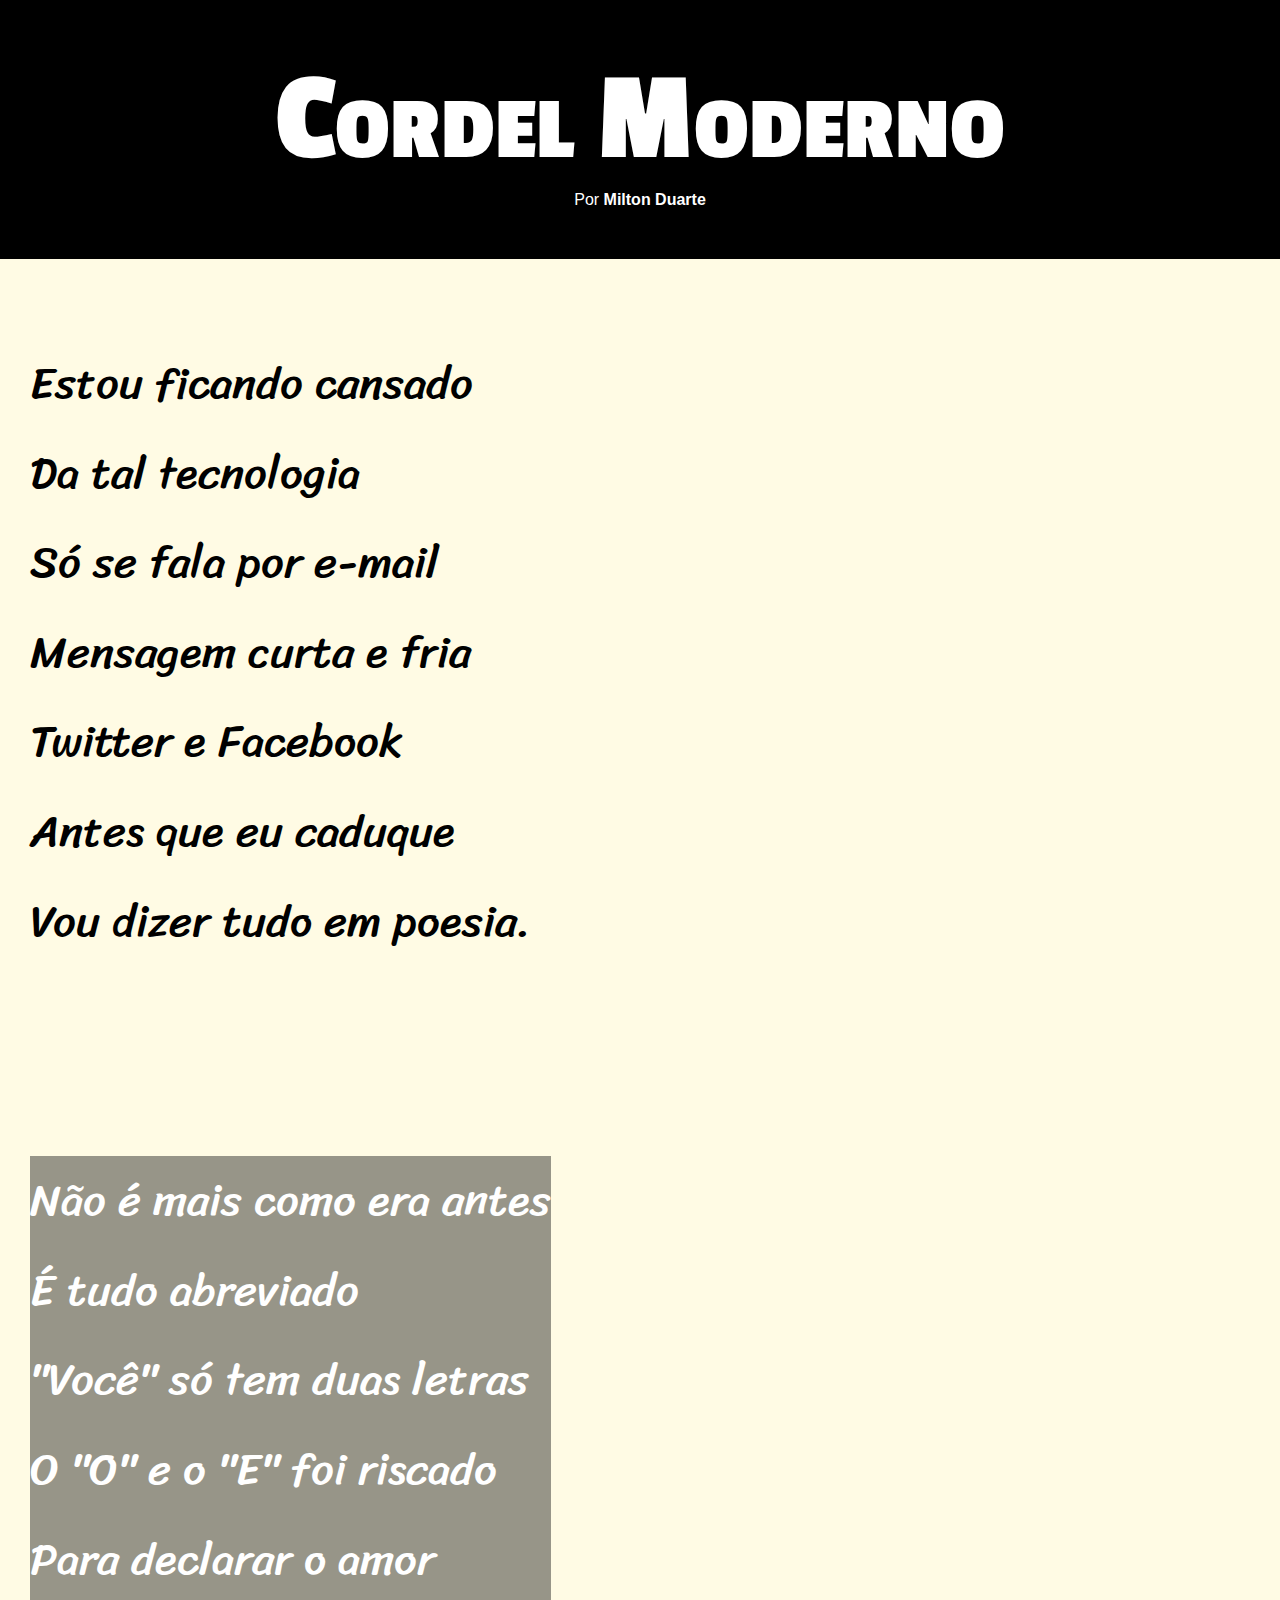
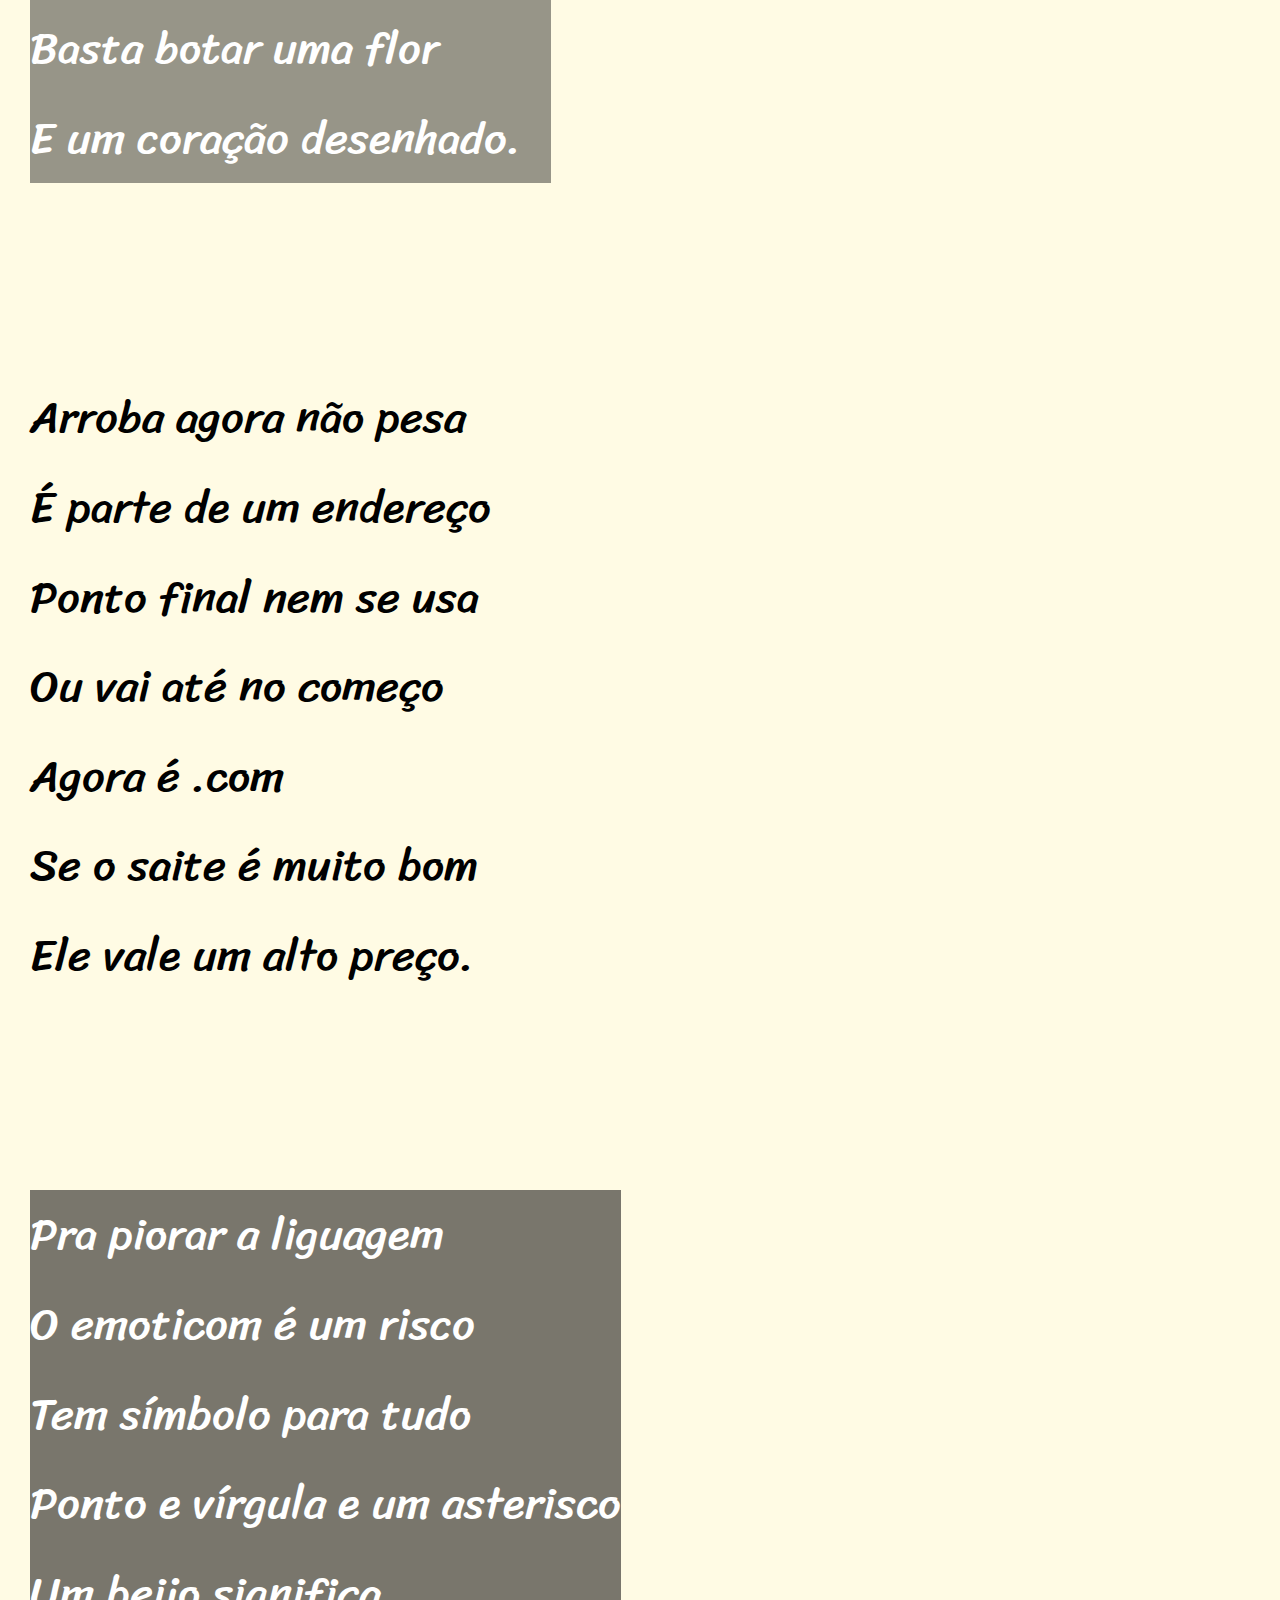
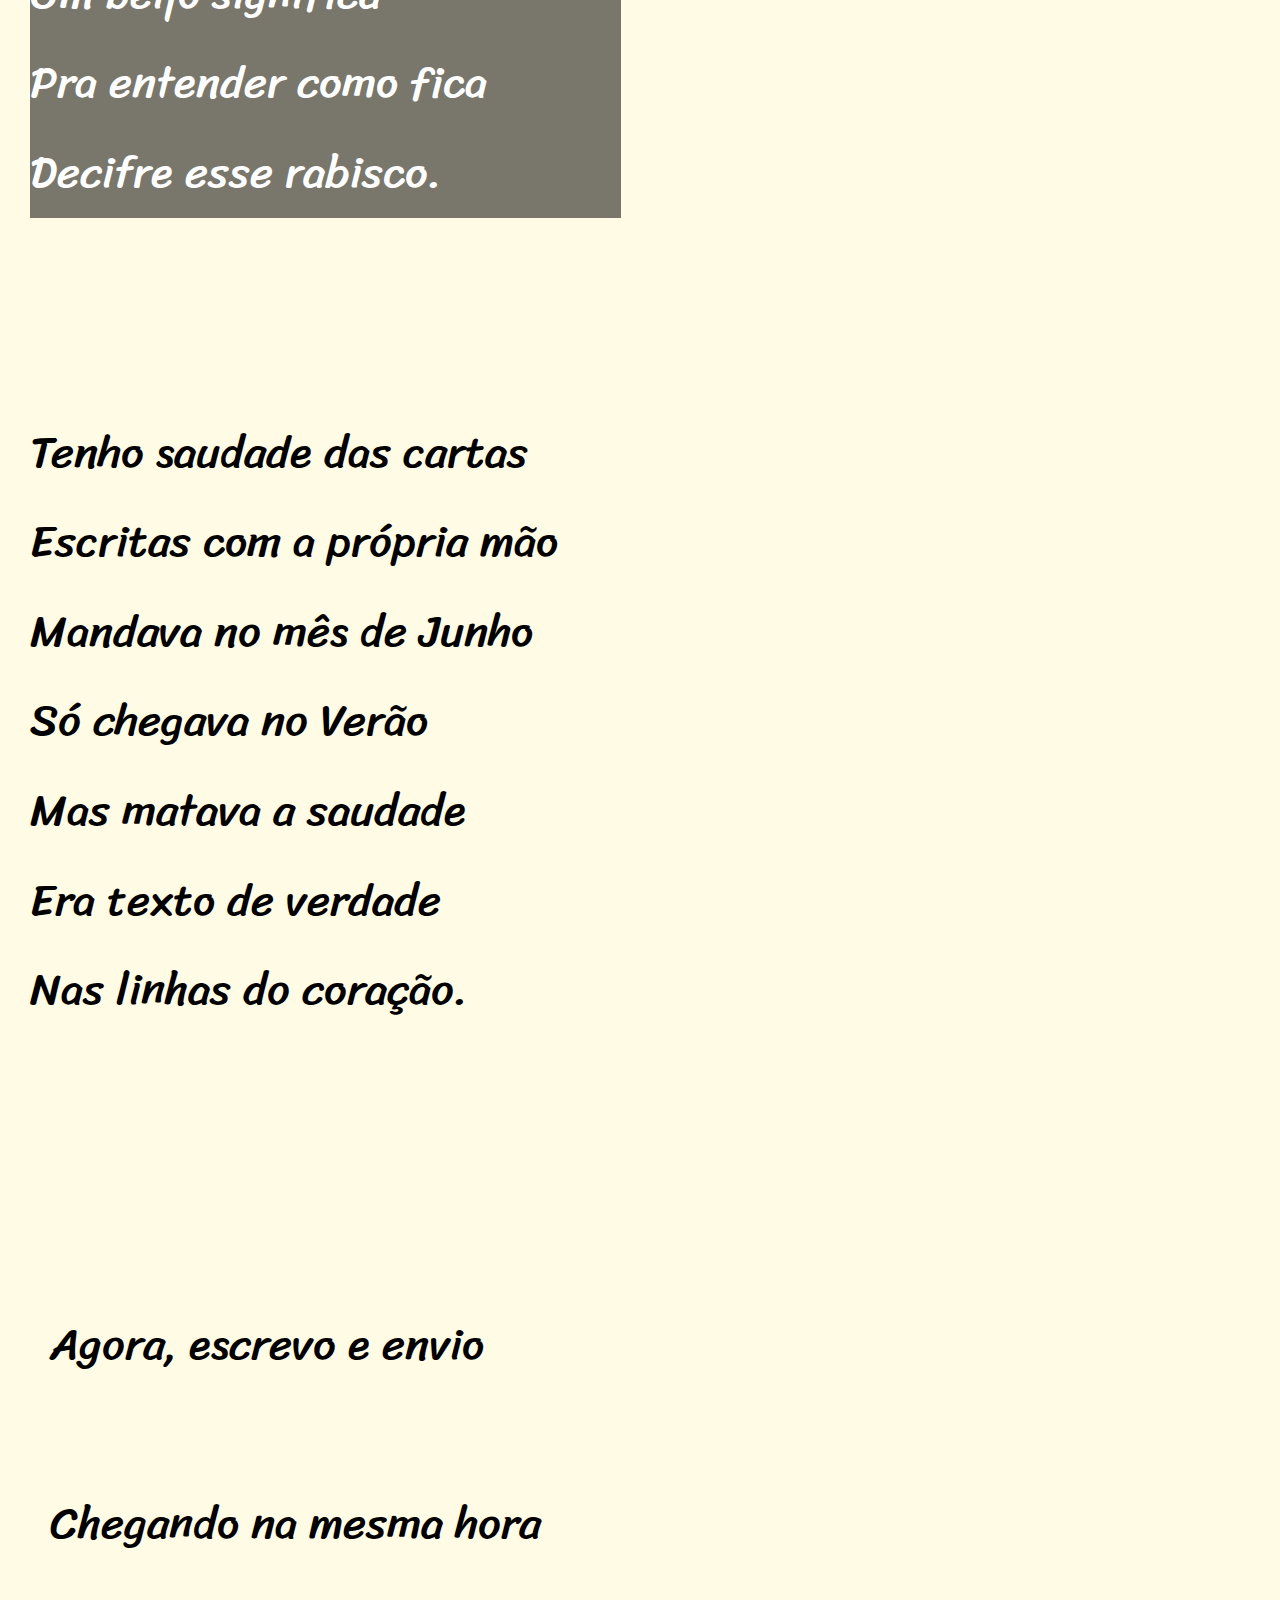
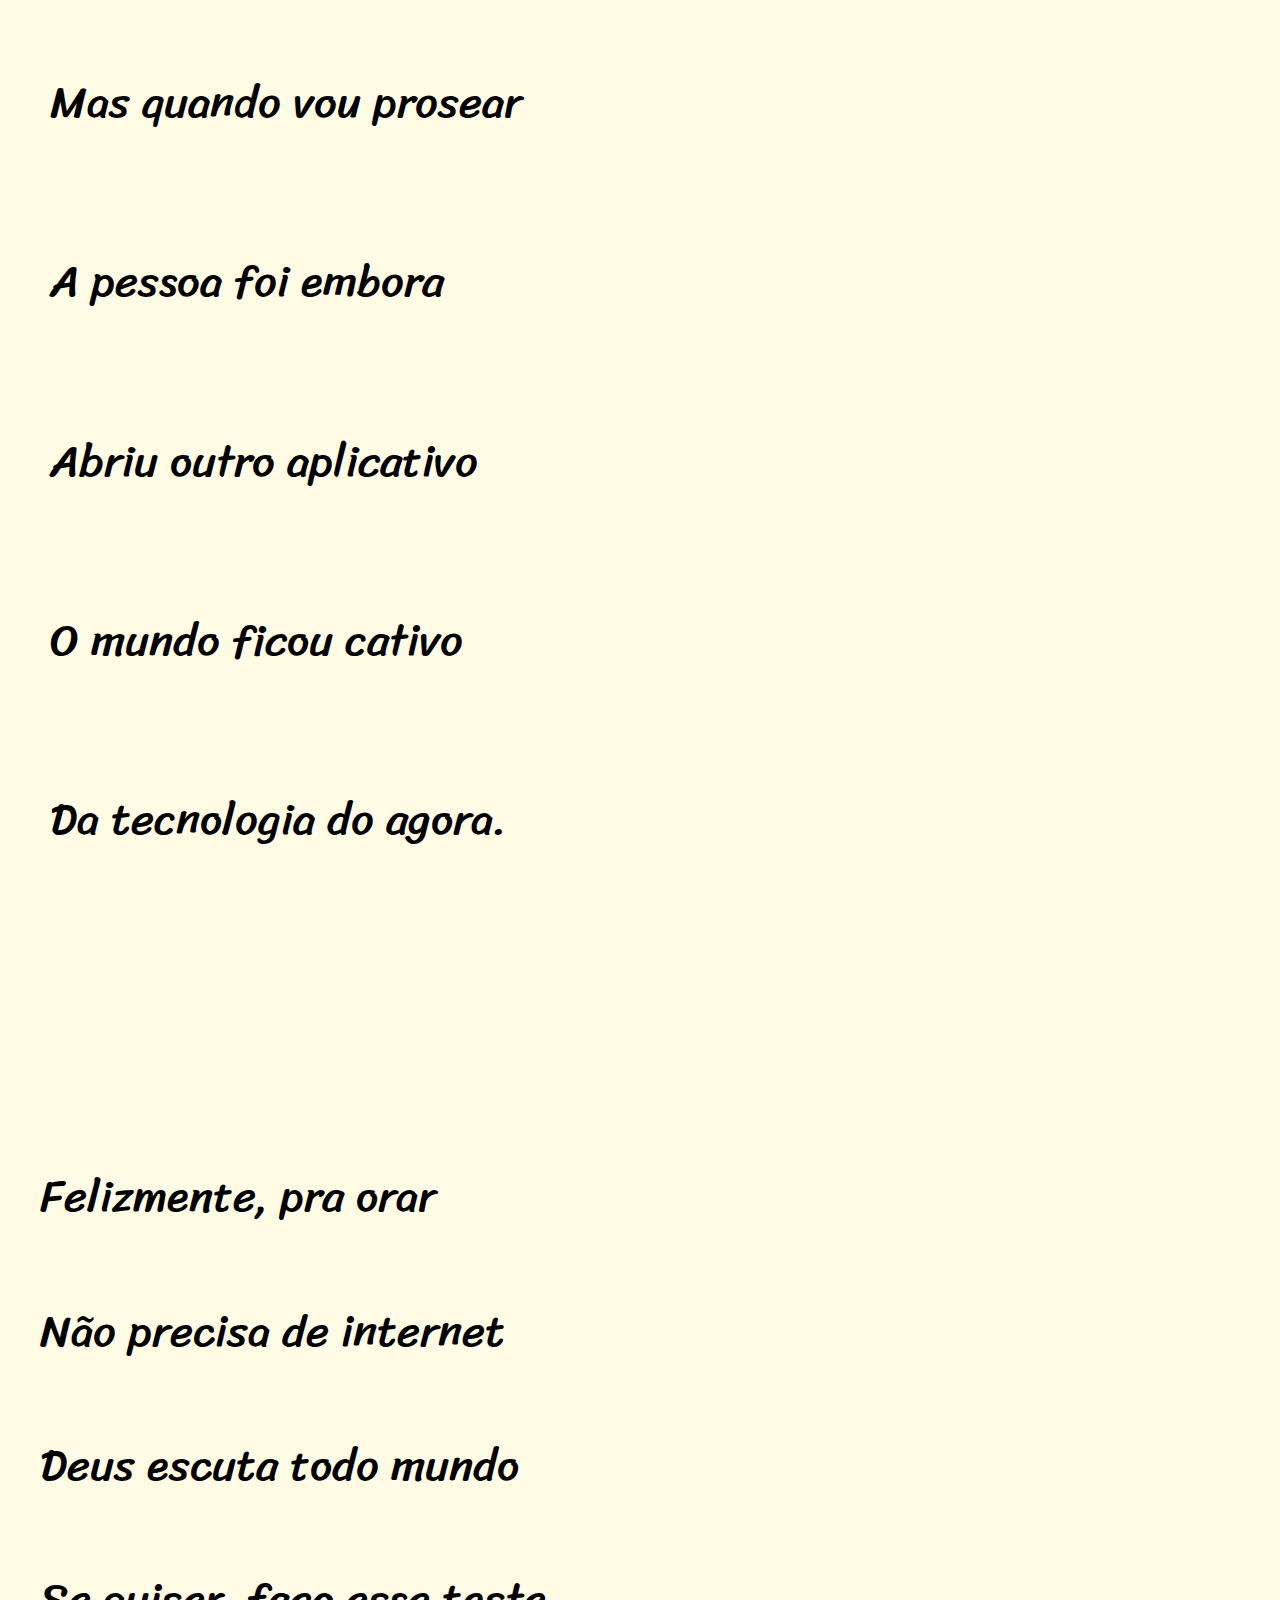
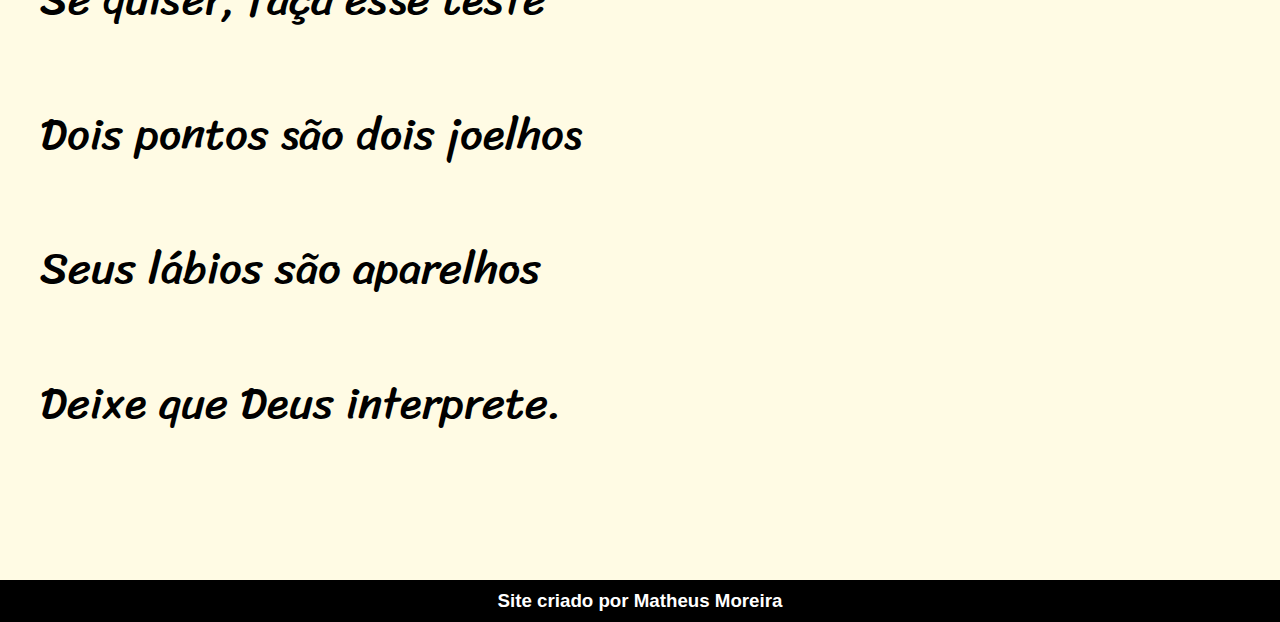
<file: index.html>
<!DOCTYPE html>
<html lang="pt-br">

<head>
    <meta charset="UTF-8">
    <meta name="viewport" content="width=device-width, initial-scale=1.0">
    <title>Cordel</title>
    <link rel="stylesheet" href="style.css">
</head>

<body>
    <header>
        <h1>Cordel Moderno</h1>
        <h2>Por <a href="https://www.recantodasletras.com.br/poesias/3186743" target="_blank">Milton Duarte</a></h2>
    </header>
    <main>
        <article>

            <section id="container1">
                <p>

                    Estou ficando cansado <br>
                    Da tal tecnologia <br>
                    Só se fala por e-mail <br>
                    Mensagem curta e fria <br>
                    Twitter e Facebook <br>
                    Antes que eu caduque <br>
                    Vou dizer tudo em poesia. <br>
                </p>

            </section>

            <section id="container2">
                <p>

                    Não é mais como era antes <br>
                    É tudo abreviado <br>
                    "Você" só tem duas letras <br>
                    O "O" e o "E" foi riscado <br>
                    Para declarar o amor <br>
                    Basta botar uma flor <br>
                    E um coração desenhado. <br>

                </p>

            </section>

            <section id="container3">
                <p>

                    Arroba agora não pesa <br>
                    É parte de um endereço <br>
                    Ponto final nem se usa <br>
                    Ou vai até no começo <br>
                    Agora é .com <br>
                    Se o saite é muito bom <br>
                    Ele vale um alto preço. <br>

                </p>

            </section>

            <section id="container4">
                <p>
                    Pra piorar a liguagem <br>
                    O emoticom é um risco <br>
                    Tem símbolo para tudo <br>
                    Ponto e vírgula e um asterisco <br>
                    Um beijo significa <br>
                    Pra entender como fica <br>
                    Decifre esse rabisco. <br>
                </p>

            </section>

            <section id="container5">
                <p>
                    Tenho saudade das cartas <br>
                    Escritas com a própria mão <br>
                    Mandava no mês de Junho <br>
                    Só chegava no Verão <br>
                    Mas matava a saudade <br>
                    Era texto de verdade <br>
                    Nas linhas do coração. <br>
                </p>

            </section>

            <section id="container6">
                <p>
                    Agora, escrevo e envio <br>
                    Chegando na mesma hora <br>
                    Mas quando vou prosear <br>
                    A pessoa foi embora <br>
                    Abriu outro aplicativo <br>
                    O mundo ficou cativo <br>
                    Da tecnologia do agora. <br>
                </p>
            </section>

            <section id="container7">
                <p>
                    Felizmente, pra orar <br>
                    Não precisa de internet <br>
                    Deus escuta todo mundo <br>
                    Se quiser, faça esse teste <br>
                    Dois pontos são dois joelhos <br>
                    Seus lábios são aparelhos <br>
                    Deixe que Deus interprete. <br>
                </p>
            </section>
        
        </article>
    </main>
    <footer>
    <h3>Site criado por Matheus Moreira</h3>
  </footer>
</body>

</html>
</file>
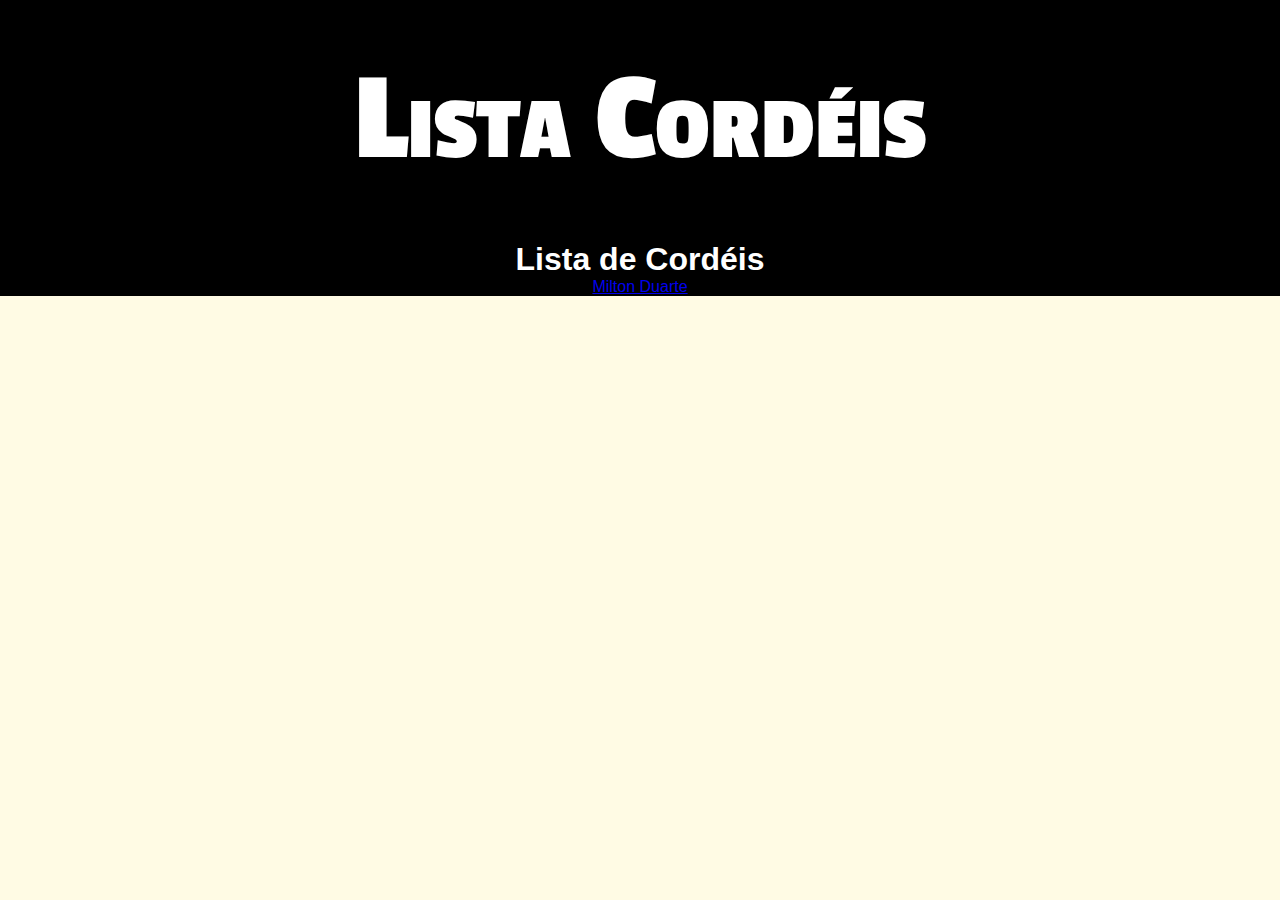
<file: poema2.html>
<!DOCTYPE html>
<html lang="pt-br">
<head>
    <meta charset="UTF-8">
    <meta name="viewport" content="width=device-width, initial-scale=1.0">
    <title>Poesias</title>
    <link rel="stylesheet" href="style.css">
</head>
<body>
    <header>
       <h1>Lista Cordéis</h1>

    </header>
    <nav>
        <div>
            <h1>Lista de Cordéis</h1>
            <a href="poema2.html">Milton Duarte</a>
        </div>
    </nav>

</body>
</html>
</file>
<file: style.css>
@charset "UTF-8";


@import url('https://fonts.googleapis.com/css2?family=Passion+One:wght@400;700;900&display=swap');

@import url('https://fonts.googleapis.com/css2?family=Passion+One:wght@400;700;900&family=Sriracha&display=swap');

* {
    margin: 0px;
    padding: 0px;
}


body {
   background-color: rgb(255, 251, 228);
   min-height: 100vh;
}


header {
   background-color: black;
   padding: 50px;
   text-align: center;
} 


header h1 {
   color: white;
   font-size: 10vw; /*esse comando torna a letra adptavel a tela*/
   font-family: 'passion One', cursive;
   font-variant: small-caps; /*dxar todas as letras maiusculas*/

}

header h2 {
    color: white;
    font-family: Verdana, Geneva, Tahoma, sans-serif;
    font-size: 16px;
    font-weight: 100;
}

header h2 :hover {
    text-decoration: underline;
}

header > h2 a {
   color: white;
   text-decoration: none;
   font-family: Verdana, Geneva, Tahoma, sans-serif;
   font-size: 16px;
   font-weight: bold;
}

nav > div {
    background-color: black;
    color: white;
    text-align: center;
    font-family: Verdana, Geneva, Tahoma, sans-serif;
}

main {
   font-family: 'Sriracha', cursive;
   padding-top: 80px;
   font-size: 3.5vw; /*tamanho adptavel ao width da tela, um jeito mt bom de responsividade*/
   line-height: 2em;
}


#container1 > p{

    padding-bottom: 110px;
    padding-left: 30px;
    width: 800px;
    line-height: 2em;
}

#container2 {
    background-image: url('imagens/IMG1.jpg');
    background-position: right center;
    background-size: cover;
    background-attachment: fixed;
}

#container2 > p {
    margin-left: 30px;
    margin-top: 80px;
    margin-bottom: 80px;
    display: inline-block;
    color: white;
    max-width: 800px;
    background-color: rgba(14, 13, 13, 0.432);
}

#container3 > p{
    padding-top: 110px;
    padding-bottom: 110px;
    padding-left: 30px;
    width: 800px;
    line-height: 2em;
}

#container4 {
    background-image: url('imagens/IMG2.jpg');
    background-repeat: no-repeat;
    background-position: right center;
    background-size: cover;
    background-attachment: fixed;
}

#container4 > p{
    margin-left: 30px;
    margin-top: 80px;
    margin-bottom: 80px;
    display: inline-block;
    color: white;
    max-width: 800px;
    background-color: rgba(14, 13, 13, 0.555);
}

#container5 > p{
    padding-top: 110px;
    padding-bottom: 110px;
    padding-left: 30px;
    width: 800px;
    line-height: 2em;
}

#container7 {
    padding-top: 110px;
    padding-bottom: 110px;
    padding-left: 40px;
    width: 800px;
    line-height: 3em;
}

#container6 {
    padding-top: 110px;
    padding-bottom: 110px;
    padding-left: 50px;
    width: 800px;
    line-height: 4em;
}

footer {
    background-color: black;
    text-align: center;
    color: white;
    padding: 10px 0px;
    font-family: Arial, Helvetica, sans-serif;
}
</file>
